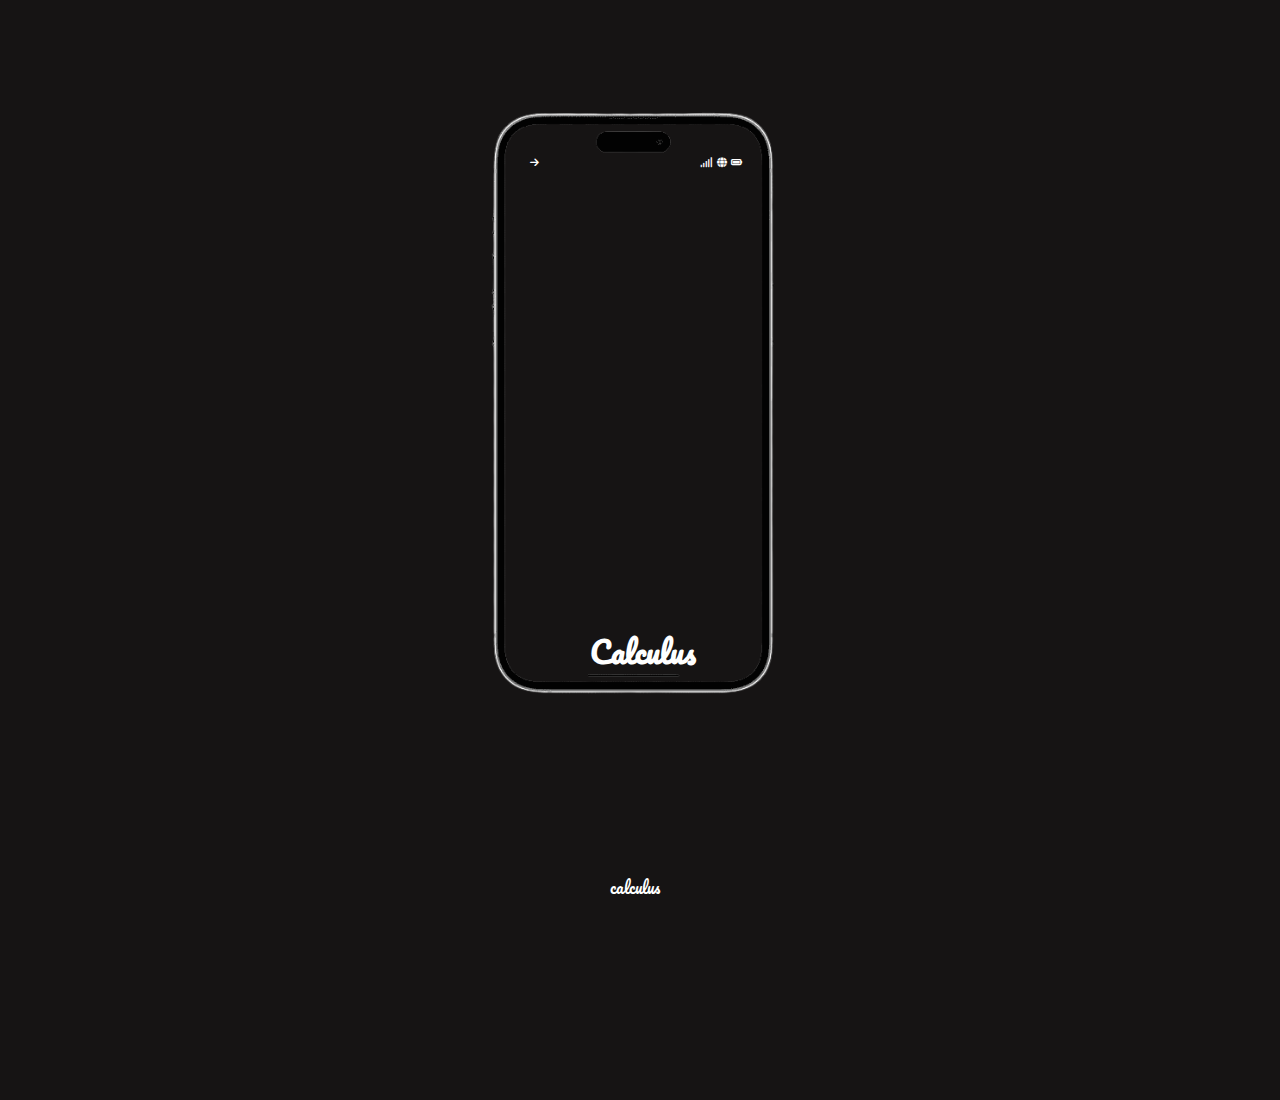
<file: index.html>
<!DOCTYPE html>
<html lang="en">
<head>
    <meta charset="UTF-8">
    <meta http-equiv="X-UA-Compatible" content="IE=edge">
    <meta name="viewport" content="width=device-width, initial-scale=1.0">
    <link rel="stylesheet" href="css/main.css">
    <link rel="preconnect" href="https://fonts.googleapis.com">
    <link rel="preconnect" href="https://fonts.gstatic.com" crossorigin>
    <link href="https://fonts.googleapis.com/css2?family=Pacifico&display=swap" rel="stylesheet">
    <link rel="stylesheet" href="https://cdnjs.cloudflare.com/ajax/libs/font-awesome/6.4.0/css/all.min.css">
    <title>project work</title>
</head>
<body>
    <section>
        <form name="calculator" class="home-con">
            <div class="linker">
                <a href="code.html">
                    <i class="fa-solid fa-arrow-right"></i>
                </a>
              </div>
            <div class="link">
                <i class="fa-solid fa-signal"></i>
                <i class="fa-solid fa-globe"></i>
                <i class="fas fa-battery-full"></i>
            </div>
            <div class="img-con">
              <img src="images/mobile-removebg-preview.png" alt=""> 
            </div>

            <div class="number-con8">
              <h1>Calculus</h1>
            </div>
              <div class="text">
                <p>calculus</p>
              </div>
        </form>
    </section>
</body>
</html>
</file>
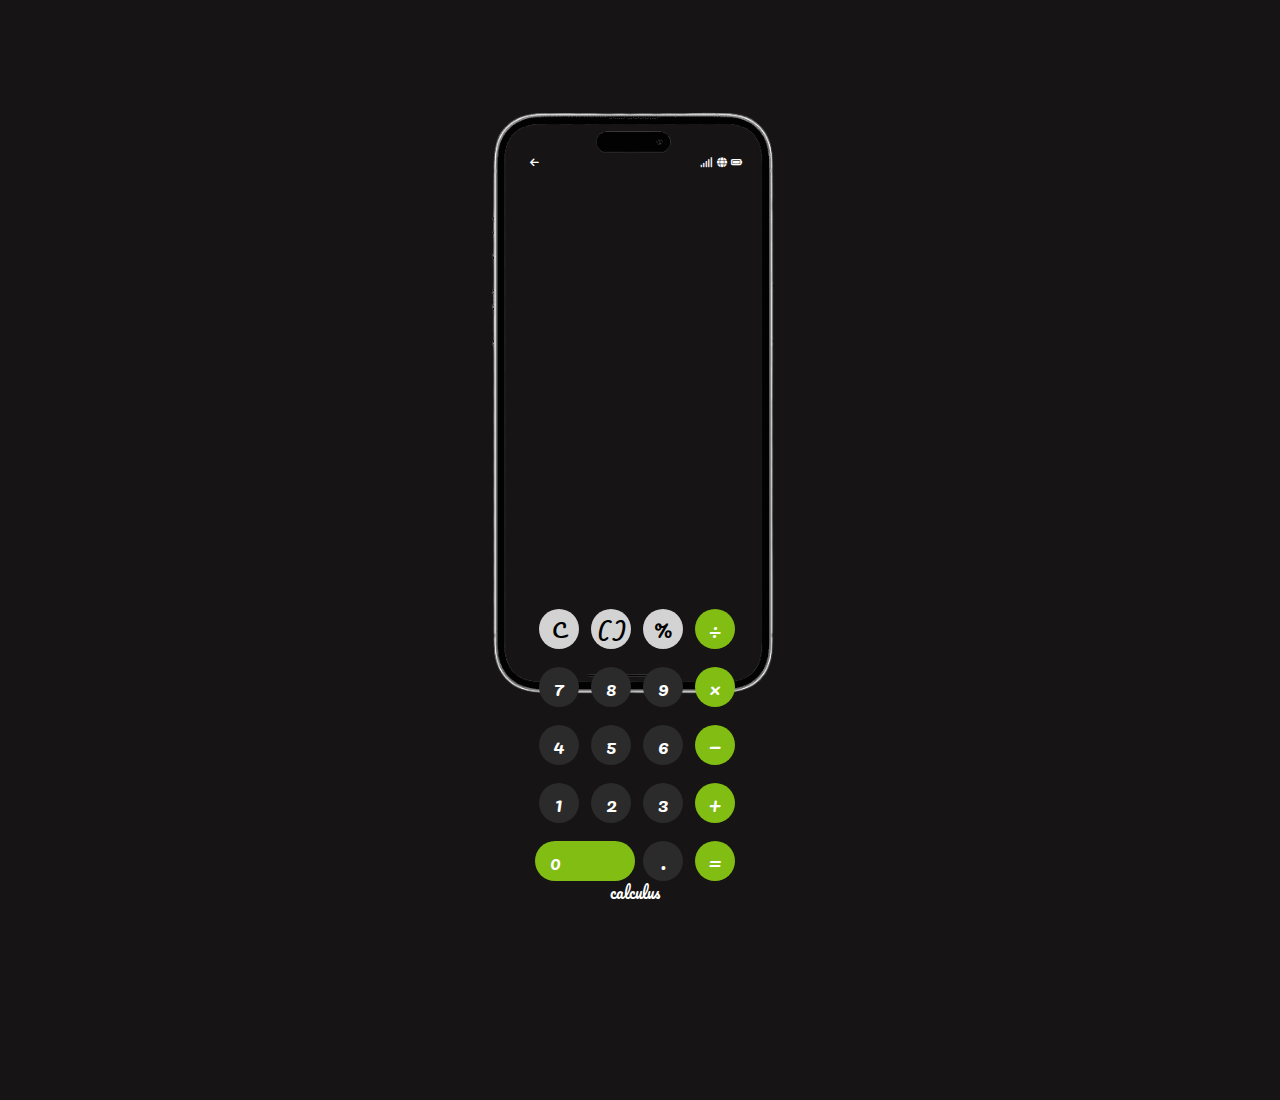
<file: code.html>
<!DOCTYPE html>
<html lang="en">
<head>
    <meta charset="UTF-8">
    <meta http-equiv="X-UA-Compatible" content="IE=edge">
    <meta name="viewport" content="width=device-width, initial-scale=1.0">
    <link rel="stylesheet" href="css/style.css">
    <link rel="preconnect" href="https://fonts.googleapis.com">
    <link rel="preconnect" href="https://fonts.gstatic.com" crossorigin>
    <link href="https://fonts.googleapis.com/css2?family=Pacifico&display=swap" rel="stylesheet">
    <link rel="stylesheet" href="https://cdnjs.cloudflare.com/ajax/libs/font-awesome/6.4.0/css/all.min.css">
    <title>project work</title>
</head>
<body>
    <section>
        <form name="calculator" class="home-con">
          <div class="linker">
            <a href="index.html">
              <i class="fa fa-arrow-left" aria-hidden="true"></i>
            </a>
          </div>
      
            <div class="link">
                <i class="fa-solid fa-signal"></i>
                <i class="fa-solid fa-globe"></i>
                <i class="fas fa-battery-full"></i>
            </div>
            <div class="result">
                <input type="text" class="result2" name="answer" readonly />
            </div>
            <div class="img-con">
              <img src="images/mobile-removebg-preview.png" alt=""> 
            </div>

            <div class="number-con">
                <input type="button" class="btn-up" value="C" onclick="calculator.answer.value = ''" />
                <input type="button" class="btn-up" value="( )" onclick="calculator.answer.value += '()'" />
                <input type="button" class="btn-up" value="%" onclick="calculator.answer.value += '%'" />
                <input type="button" value="&#247;" onclick="calculator.answer.value += '/'" class="math" />
            </div>
            <div class="number-con2">
                <input type="button" value="7" onclick="calculator.answer.value += '7'" class="btn-up6"/>
                <input type="button" value="8" onclick="calculator.answer.value += '8'" class="btn-up6"/>
                <input type="button" value="9" onclick="calculator.answer.value += '9'" class="btn-up6"/>
                <input type="button" value="&times;" onclick="calculator.answer.value += '*'" class="math" />
            </div>
            <div class="number-con2">
                <input type="button" value="4" onclick="calculator.answer.value += '4'" class="btn-up6"/>
                <input type="button" value="5" onclick="calculator.answer.value += '5'" class="btn-up6"/>
                <input type="button" value="6" onclick="calculator.answer.value += '6'" class="btn-up6"/>
                <input type="button" value="&minus;" onclick="calculator.answer.value += '-'" class="math" />
            </div>
            <div class="number-con2">
                <input type="button" value="1" onclick="calculator.answer.value += '1'" class="btn-up6"/>
                <input type="button" value="2" onclick="calculator.answer.value += '2'" class="btn-up6"/>
                <input type="button" value="3" onclick="calculator.answer.value += '3'" class="btn-up6"/>
                <input type="button" value="&plus;" onclick="calculator.answer.value += '+'" class="math" />
            </div>
            <div class="number-con2">
                <input type="button" value="0" onclick="calculator.answer.value += '0'" class="btn-combine" />
                <input type="button" value="." onclick="calculator.answer.value += '.'" class="btn-up6" />
                <input class="math" type="button" value="=" onclick="calculator.answer.value = eval(calculator.answer.value)"/>
            </div>
              <div class="text">
                <p>calculus</p>
              </div>
        </form>
    </section>
</body>
</html>
</file>
<file: css/main.css>
@import url('https://fonts.googleapis.com/css2?family=Pacifico&display=swap');
body{
    background-color:  #161414;
}
*{
    font-family: pacifico;
}
img{
    width: 300px;
    z-index: 100;
    margin-left: -8px;
}
.home-con{
    width: 300px;
    position: relative;
    margin: 100px auto;
    height: 100vh;
}
.img-con{
    width: 289px;
    height: 95vh;
    border-radius: 50px;
}
.number-con8{
    margin-top: -350px;
    margin-left: 45px;
    margin-bottom: 10px;
}
.link{
 position: absolute;
 margin-left: 210px;
 top: 5%;
}

.linker{
    position: absolute;
    margin-left: 40px;
    top: 5%;
   }
h1{
    color: white;
    font-size: 30px;
    margin-bottom: 220px;
    margin-left: 55px;
}
i{
    color: white;
    font-size: 10px;
}
p{
    color: white;
    margin-left: 120px;
    margin-top: -25px;
}
@media screen and (max-width: 320px) {
    .number-con8{
        margin-top: -270px;
    }
    
}
</file>
<file: css/style.css>
@import url('https://fonts.googleapis.com/css2?family=Pacifico&display=swap');
body{
    background-color: #161414;
}
*{
    font-family: pacifico;
}
img{
    width: 300px;
    z-index: 100;
    margin-left: -8px;
}
input{
    cursor: pointer;
}
button{
    cursor: pointer;
}
.home-con{
    width: 300px;
    position: relative;
    margin: 100px auto;
    height: 100vh;
}
.btn-up{
    height: 40px;
    margin: 4px;
    font-size: 20px;
    top: 40%;
    width: 40px;
    border-radius: 50%;
    border: none;
    background-color: lightgray;
}
.btn-up6{
    height: 40px;
    margin: 4px;
    font-size: 20px;
    top: 40%;
    color: white;
    width: 40px;
    border-radius: 50%;
    border: none;
    background-color: rgb(44, 43, 43);
}
.math{
    height: 40px;
    margin: 4px;
    font-size: 20px;
    cursor: pointer;
    outline: none;
    text-align: center;
    width: 40px;
    border-radius: 50%;
    border: none;
    color: white;
    background-color: rgb(129, 189, 18);
}
.img-con{
    width: 289px;
    height: 95vh;
    border-radius: 50px;
}
.number-con{
     margin-top: -350px;
     margin-left: 45px;
     margin-bottom: 10px;
}
.number-con2{
    margin-left: 45px;
    margin-bottom: 10px;
}

.btn-combine{
    width: 100px;
    background-color: rgb(129, 189, 18);
    color: white;
    font-size: 20px;
    border: none;
    padding-right: 65px;
    border-radius: 50px;
    height: 40px;
}

.result{
    top: 23%;
    position: absolute;
    margin-left: 120px;
}
.result2{
    width: 100px;
    outline: none;
    background-color:  #161414;
    right: 5px;
    border: none;
    height: 100px;
    color: rgb(129, 189, 18);
    margin-left: 20px;
}

.result2:name{
    color: white;
}
.number-con8{
    margin-top: -350px;
    margin-left: 45px;
    margin-bottom: 10px;
}
.link{
 position: absolute;
 margin-left: 210px;
 top: 5%;
}
.linker{
 position: absolute;
 margin-left: 40px;
 top: 5%;
}
i{
    color: white;
    font-size: 10px;
}
p{
    color: white;
    margin-left: 120px;
    margin-top: -17px;
}
@media screen and (max-width: 320px) {
    .number-con{
        margin-top: -270px;
    }
    
    .number-con8{
        margin-top: -270px;
    }
    
}
</file>
